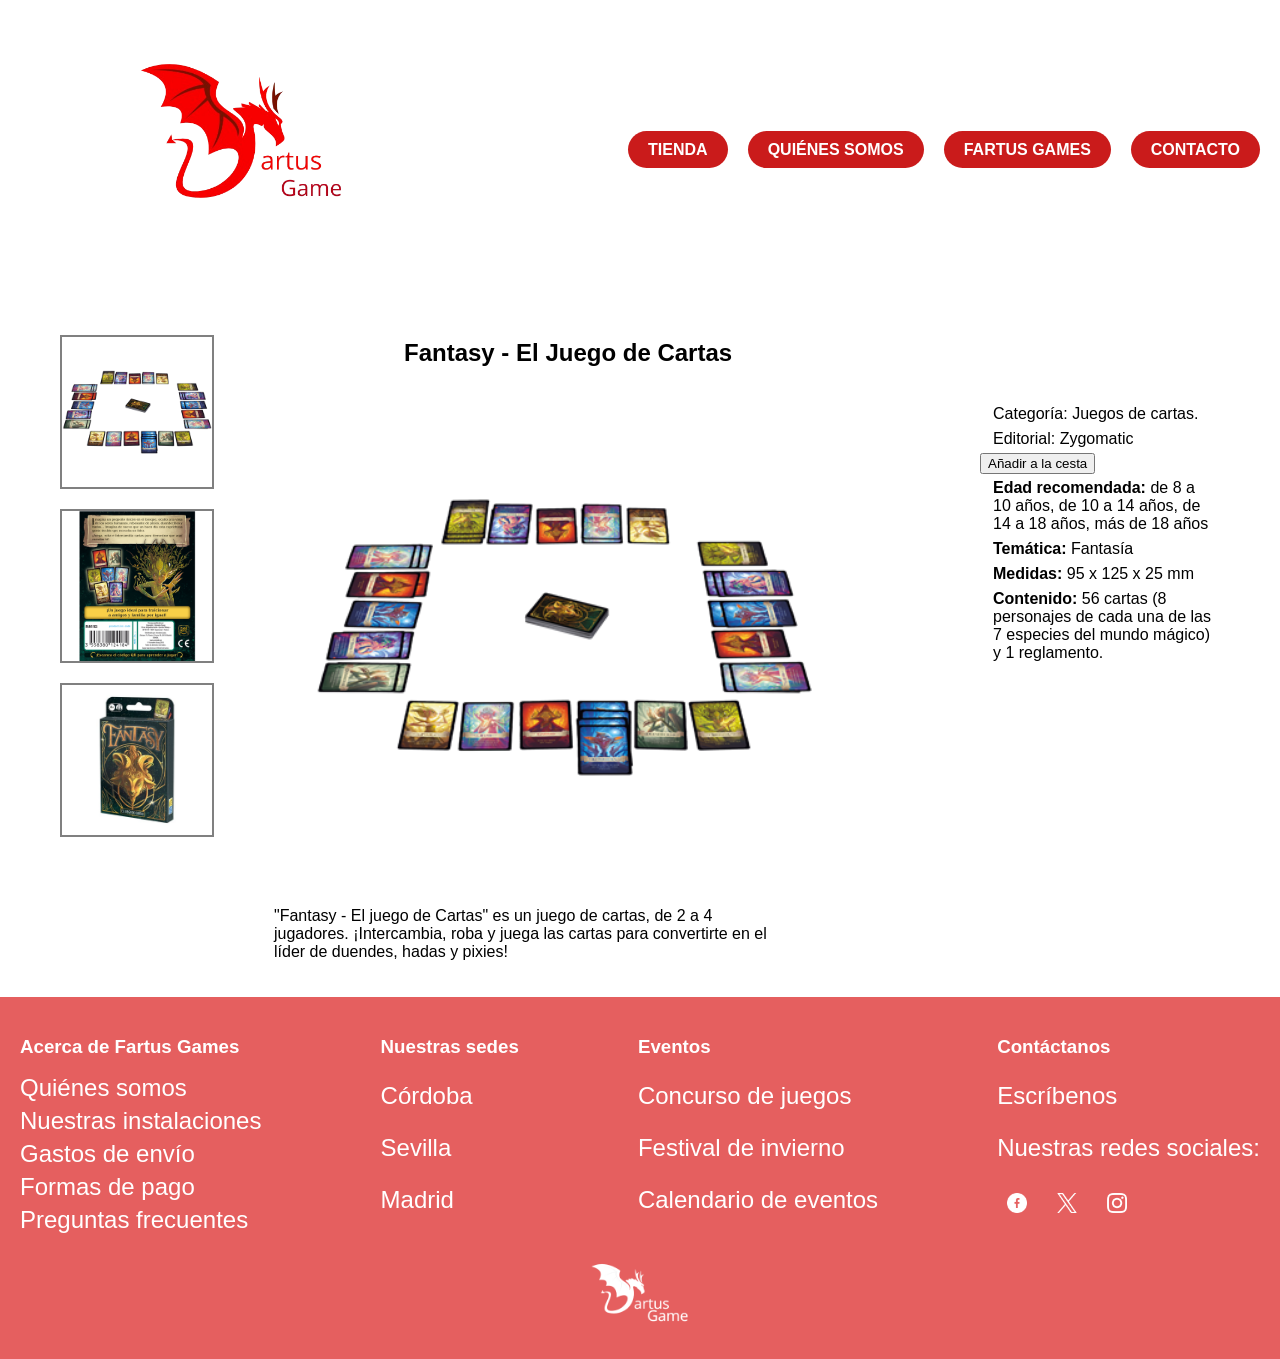
<file: index.html>
<!DOCTYPE html>
<html lang="es">
<head>
    <meta charset="UTF-8">
    <meta name="viewport" content="width=device-width, initial-scale=1.0">
    <link rel="stylesheet" href="assets/css/style_Detalles.css">
    <title>Fartus Game</title>
</head>

<body id="parte_arriba">
    <header>
        <div class="logo">
            <a href="Inicio.html"><img src="assets/img/F-removebg-preview.png" alt="Fartus Game Logo"></a>
        </div>
        <nav>
            <nav>
                <ul class="menu">
                    <li><a href="tienda.html">TIENDA</a></li>
                    <li><a href="Quienes_somos.html">QUIÉNES SOMOS</a></li>
                    <li><a href="tienda.html">FARTUS GAMES</a></li>
                    <li><a href="contacto1.html">CONTACTO</a></li>
                </ul>
            </nav>
        </nav>
    </header>
    <main>
        <aside class="fotos">
            <figure >
                <img class="foto1" src="assets/img/Productos/zygfan01es_2.png" alt="">
            </figure>
            <figure >
                <img class="foto2" src="assets/img/Productos/zygfan01es_9.png" alt="">
            </figure>
            <figure>
                <img class="foto3" src="assets/img/Productos/Fantasy.jpg" alt="">
            </figure>
        </aside>
        <div>
            <h2 class="titulo">Fantasy - El Juego de Cartas</h2>
            <figure class="foto_principal">
            <img src="assets/img/Productos/zygfan01es_2.png" alt="foto_principal" width="500">
            </figure>
            <p class="detalles">"Fantasy - El juego de Cartas" es un juego de cartas, de 2 a 4 jugadores. ¡Intercambia, roba 
                y juega las cartas para convertirte en el líder de duendes, hadas y pixies!</p>
        </div>

        <aside class="tienda">
            <p>Categoría: Juegos de cartas.</p>
            <p>Editorial: Zygomatic</p>
            <button>Añadir a la cesta</button>
            <p><strong>Edad recomendada:</strong> de 8 a 10 años, de 10 a 14 años, de 14 a 18 años, más de 18 años</p>
            <p><strong>Temática:</strong> Fantasía</p>
            <p><strong>Medidas:</strong> 95 x 125 x 25 mm</p>
            <p><strong>Contenido:</strong> 56 cartas (8 personajes de cada una de las 7 especies del mundo mágico) y 1 reglamento.</p>
        </aside>
    </main>

    <footer>
        <div class="info">
            <div>
                <h3>Acerca de Fartus Games</h3>
                <ul>
                    <li id="footcat">Quiénes somos</li>
                    <li id="footcat">Nuestras instalaciones</li>
                    <li id="footcat">Gastos de envío</li>
                    <li id="footcat">Formas de pago</li>
                    <li id="footcat">Preguntas frecuentes</li>
                </ul>
            </div>
            <div>
                <h3>Nuestras sedes</h3>
                <p id="footcat">Córdoba</p>
                <p id="footcat">Sevilla</p>
                <p id="footcat">Madrid</p>
            </div>
            <div>
                <h3>Eventos</h3>
                <p id="footcat">Concurso de juegos</p>
                <p id="footcat">Festival de invierno</p>
                <p id="footcat">Calendario de eventos</p>
            </div>
            <div>
                <h3>Contáctanos</h3>
                <p id="footcat">Escríbenos</p>
                <p id="finales">Nuestras redes sociales:</p>
                <div class="social-icons">
                    <a id="footcat" href="#"><img src="assets/iconos/facebook.png" alt="facebok" width="20px"></a>
                    <a id="footcat" href="#"><img src="assets/iconos/gorjeo.png" alt="tiwter" width="20px"></a>
                    <a id="footcat" href="#"><img src="assets/iconos/instagram.png" alt="instagra" width="20px"></a>
                </div>
            </div>
        </div>
        <div class="footer-logo">
            <a href="Inicio.html"><img src="assets/img/F-removebg-preview_negro.png" alt="Fartus Games Logo"></a>
        </div>
    </footer>
   
</body>
</html>
</file>
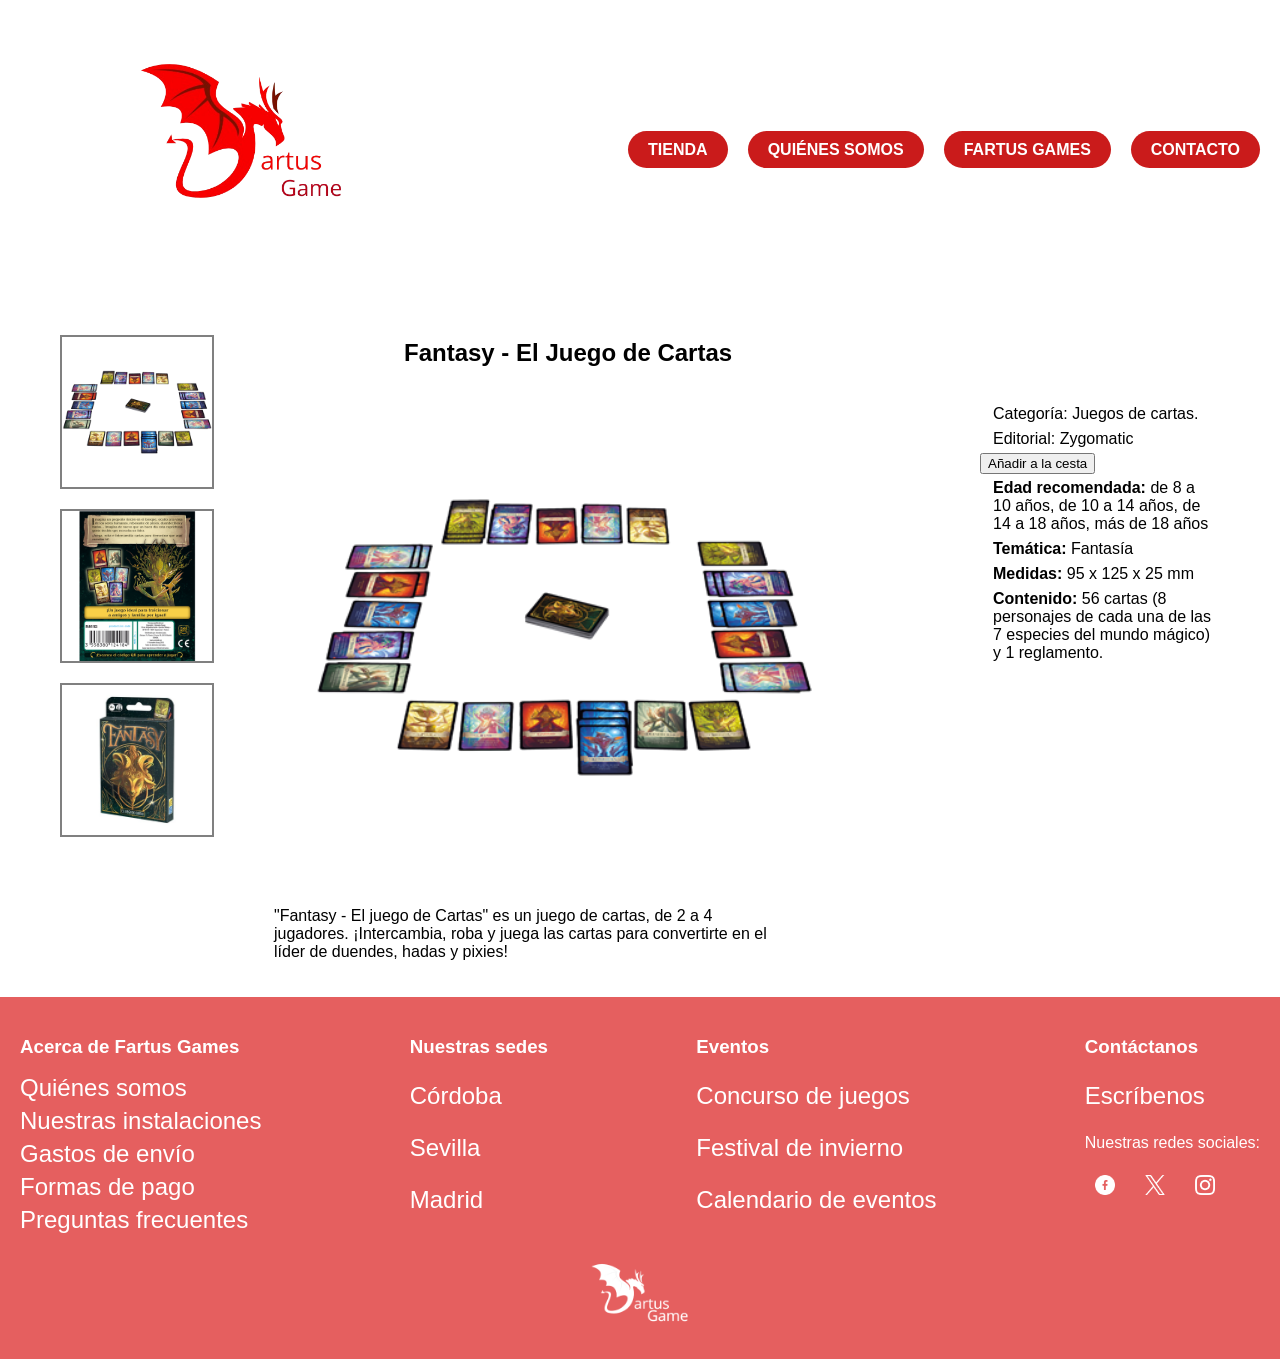
<file: Detalles.html>
<!DOCTYPE html>
<html lang="es">
<head>
    <meta charset="UTF-8">
    <meta name="viewport" content="width=device-width, initial-scale=1.0">
    <link rel="stylesheet" href="/assets/css/style_Detalles.css">
    <title>Fartus Game</title>
</head>

<body id="parte_arriba">
    <header>
        <div class="logo">
            <a href="Inicio.html"><img src="/assets/img/F-removebg-preview.png" alt="Fartus Game Logo"></a>
        </div>
        <nav>
            <nav>
                <ul class="menu">
                    <li><a href="tienda.html">TIENDA</a></li>
                    <li><a href="Quienes_somos.html">QUIÉNES SOMOS</a></li>
                    <li><a href="tienda.html">FARTUS GAMES</a></li>
                    <li><a href="contacto1.html">CONTACTO</a></li>
                </ul>
            </nav>
        </nav>
    </header>
    <main>
        <aside class="fotos">
            <figure >
                <img class="foto1" src="assets/img/Productos/zygfan01es_2.png" alt="">
            </figure>
            <figure >
                <img class="foto2" src="assets/img/Productos/zygfan01es_9.png" alt="">
            </figure>
            <figure>
                <img class="foto3" src="assets/img/Productos/Fantasy.jpg" alt="">
            </figure>
        </aside>
        <div>
            <h2 class="titulo">Fantasy - El Juego de Cartas</h2>
            <figure class="foto_principal">
            <img src="assets/img/Productos/zygfan01es_2.png" width="500">
            </figure>
            <p class="detalles">"Fantasy - El juego de Cartas" es un juego de cartas, de 2 a 4 jugadores. ¡Intercambia, roba 
                y juega las cartas para convertirte en el líder de duendes, hadas y pixies!</p>
        </div>

        <aside class="tienda">
            <p>Categoría: Juegos de cartas.</p>
            <p>Editorial: Zygomatic</p>
            <button>Añadir a la cesta</button>
            <p><strong>Edad recomendada:</strong> de 8 a 10 años, de 10 a 14 años, de 14 a 18 años, más de 18 años</p>
            <p><strong>Temática:</strong> Fantasía</p>
            <p><strong>Medidas:</strong> 95 x 125 x 25 mm</p>
            <p><strong>Contenido:</strong> 56 cartas (8 personajes de cada una de las 7 especies del mundo mágico) y 1 reglamento.</p>
        </aside>
    </main>

    <footer>
        <div class="info">
            <div>
                <h3>Acerca de Fartus Games</h3>
                <ul>
                    <li id="footcat">Quiénes somos</li>
                    <li id="footcat">Nuestras instalaciones</li>
                    <li id="footcat">Gastos de envío</li>
                    <li id="footcat">Formas de pago</li>
                    <li id="footcat">Preguntas frecuentes</li>
                </ul>
            </div>
            <div>
                <h3>Nuestras sedes</h3>
                <p id="footcat">Córdoba</p>
                <p id="footcat">Sevilla</p>
                <p id="footcat">Madrid</p>
            </div>
            <div>
                <h3>Eventos</h3>
                <p id="footcat">Concurso de juegos</p>
                <p id="footcat">Festival de invierno</p>
                <p id="footcat">Calendario de eventos</p>
            </div>
            <div>
                <h3>Contáctanos</h3>
                <p id="footcat">Escríbenos</p>
                <p>Nuestras redes sociales:</p>
                <div class="social-icons">
                    <a id="footcat" href="#"><img src="/assets/iconos/facebook.png" alt="" width="20px"></a>
                    <a id="footcat" href="#"><img src="/assets/iconos/gorjeo.png" alt="" width="20px"></a>
                    <a id="footcat" href="#"><img src="/assets/iconos/instagram.png" alt="" width="20px"></a>
                </div>
            </div>
        </div>
        <div class="footer-logo">
            <a href="Inicio.html"><img src="/assets/img/F-removebg-preview_negro.png" alt="Fartus Games Logo"></a>
        </div>
    </footer>
   
</body>
</html>
</file>
<file: assets/css/style_Detalles.css>
body {
    font-family: Arial, sans-serif;
    margin: 0;
    padding: 0;
}

header {
    display: flex;
    justify-content: space-between;
    align-items: center;
    padding: 10px 20px;
    color: white;
    margin-bottom: 0;
}

header .logo img {
    width: 275px;
    margin-left: 100px;
}

nav .menu {
    list-style: none;
    display: flex;
    gap: 20px;
}

nav .menu li a {
    text-decoration: none;
    color: white;
    background-color: #CA1B1B;
    padding: 10px 20px;
    border-radius: 100px;
    font-weight: bold;
}

nav .menu li a:hover {
    background-color: #a01414;
}

.tienda{
    position: absolute;
    right: 0;
    top: 400px;
    width: 250px;
    margin-right: 50px;
}

.tienda p{
    padding: 2px 10px;
}

.tienda li{
    list-style: none;
    text-decoration: none;
    display: block;
}

.foto1, .foto2, .foto3{
    width: 150px;
    border: gray 2px solid;
}

main {
    display: flex;
    justify-content: space-between;
    gap: 20px;
    padding: 20px;
}

.titulo{
margin-left: 130px;
}

.detalles{
    width: 50%;
}

aside p{
    margin: 3px;
}

.foto1:hover{
    opacity: 0.5;
}

.foto2:hover{
    opacity: 0.5;
}

.foto3:hover{
    opacity: 0.5;
}

footer {
    background-color: #E55F5F;
    color: white;
    padding: 20px;
}

footer .info {
    display: flex;
    justify-content: space-between;
    gap: 20px;
    flex-wrap: wrap;
}

footer h3 {
    margin-bottom: 10px;
}

footer ul {
    list-style: none;
    padding: 0;
}

footer ul li {
    margin-bottom: 5px;
}

footer .social-icons {
    display: flex;
    gap: 10px;
}

footer .social-icons a {
    text-decoration: none;
    color: white;
    padding: 5px 10px;
    border-radius: 5px;
}

.footer-logo img {
    display: block;
    margin: 10px auto;
    max-width: 100px;
}

#footcat:hover {
    scale: 1.1;
    cursor: pointer;
}

#footcat {
    font-size: 18pt;
}

#finales{
    font-size: 18pt;
}
</file>
